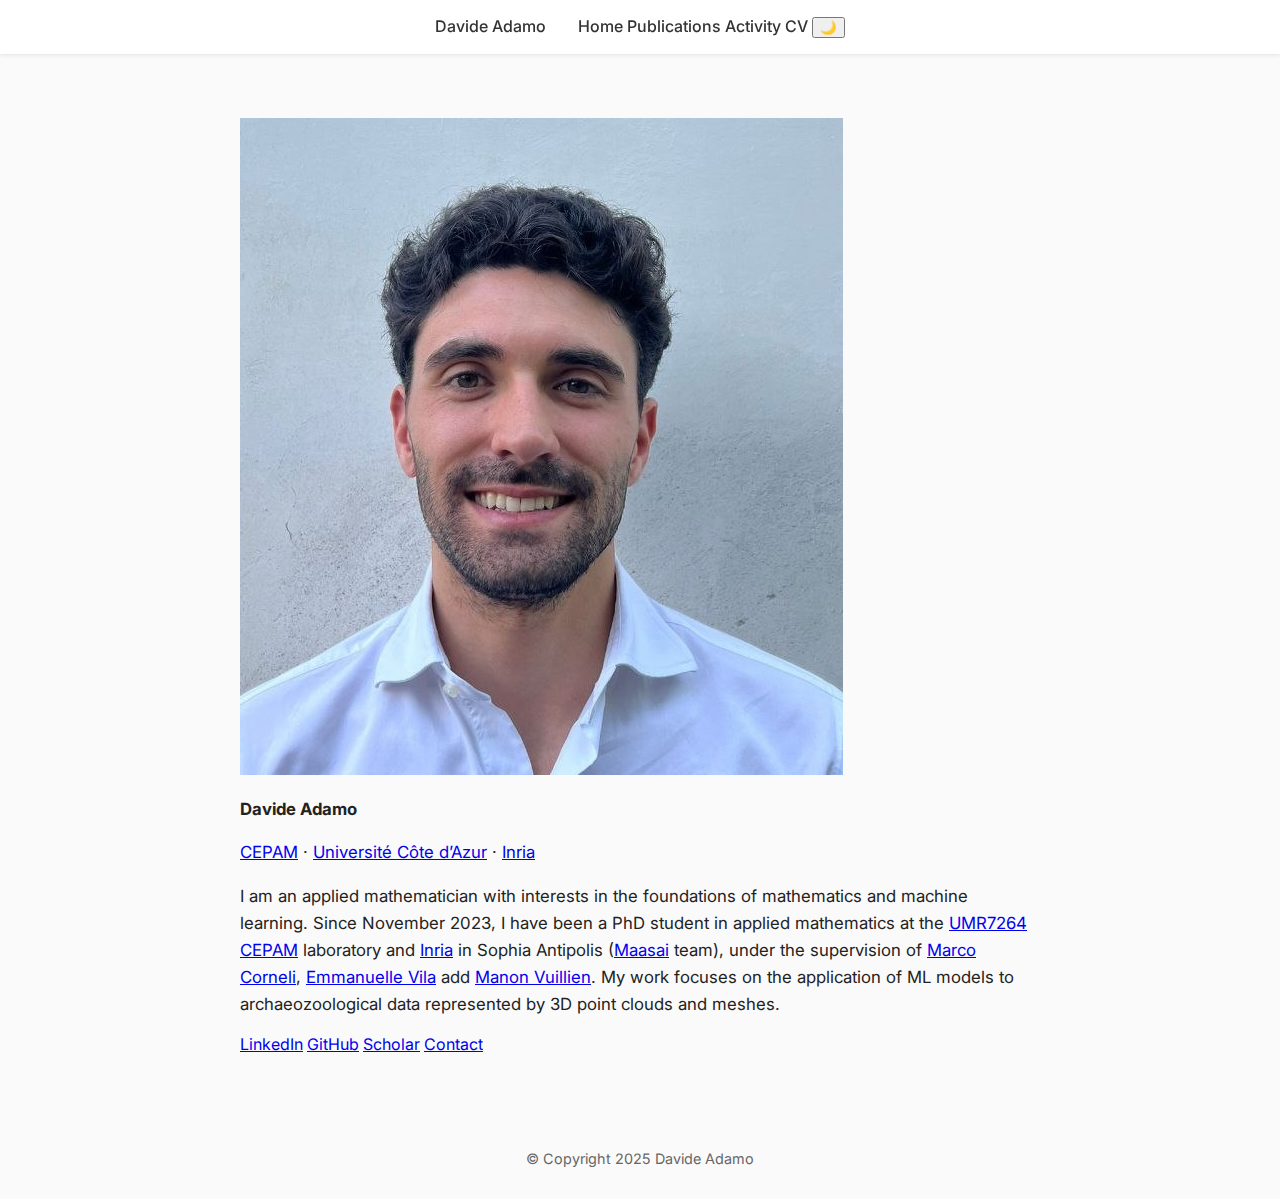
<file: index.html>
<!DOCTYPE html>
<html lang="en">
<head>
  <meta charset="UTF-8" />
  <meta name="viewport" content="width=device-width, initial-scale=1.0" />
  <title>Davide Adamo</title>
  <link href="https://fonts.googleapis.com/css2?family=Inter:wght@300;500;700&display=swap" rel="stylesheet" />
  <link rel="stylesheet" href="style.css" />
</head>

<body class="home-page">
  <header>
    <nav>
      <div class="nav-left">
        <a href="index.html" class="logo">Davide Adamo</a>
      </div>
      <div class="nav-right">
        <a href="index.html">Home</a>
        <a href="publications.html">Publications</a>
        <a href="research.html">Activity</a>
        <a href="cv.html">CV</a>
        <button id="theme-toggle" aria-label="Cambia tema">
          <span class="icon">🌙</span>
        </button>        
      </div>
    </nav>
  </header>

  <main class="container">
    <img src="davide.jpg" alt="Davide Adamo" class="profile-photo">
    <p class="name-title"><strong>Davide Adamo</strong></p>
    <p class="affiliation">
      <a href="https://cepam.cnrs.fr" target="_blank">CEPAM</a> · 
      <a href="https://univ-cotedazur.fr" target="_blank">Université Côte d’Azur</a> · 
      <a href="https://www.inria.fr/fr" target="_blank">Inria</a>
    </p>

    <p class="bio">
      I am an applied mathematician with interests in the foundations of mathematics and machine learning. 
      Since November 2023, I have been a PhD student in applied mathematics at the
      <a href="https://cepam.cnrs.fr/" target="_blank">UMR7264 CEPAM</a> laboratory and 
      <a href="https://www.inria.fr/fr" target="_blank">Inria</a> in Sophia Antipolis
      (<a href="https://team.inria.fr/maasai/" target="_blank">Maasai</a> team), under the supervision of 
      <a href="https://math.univ-cotedazur.fr/~mcorneli/" target="_blank">Marco Corneli</a>,
      <a href="https://www.archeorient.mom.fr/annuaire/vila-emmanuelle" target="_blank">Emmanuelle Vila</a> add
      <a href="https://www.cepam.cnrs.fr/contact/manon-vuillien/" target="_blank">Manon Vuillien</a>.
      My work focuses on the application of ML models to archaeozoological data represented by 3D point clouds and meshes.
    </p>

    <div class="social-links">
      <a href="https://www.linkedin.com/in/davide-adamo-231008202/" class="social-btn" target="_blank">LinkedIn</a>
      <a href="https://github.com/DavideAdamo98" class="social-btn" target="_blank">GitHub</a>
      <a href="https://scholar.google.com/citations?user=yct8TYUAAAAJ&hl=it&oi=ao" class="social-btn" target="_blank">Scholar</a>
      <a href="mailto:Davide.ADAMO@univ-cotedazur.fr" class="social-btn">Contact</a>
    </div>
  </main>

  <footer>
    © Copyright 2025 Davide Adamo
  </footer>

  <script>
    const toggle = document.getElementById("theme-toggle");
    const icon = toggle.querySelector(".icon");
    const body = document.body;
    if (localStorage.getItem("theme") === "dark") {
      body.classList.add("dark-mode");
      icon.textContent = "☀️";
    }
    toggle.addEventListener("click", () => {
      body.classList.toggle("dark-mode");
      const isDark = body.classList.contains("dark-mode");
      icon.textContent = isDark ? "☀️" : "🌙";
      localStorage.setItem("theme", isDark ? "dark" : "light");
    });
  </script>
</body>
</html>
</file>
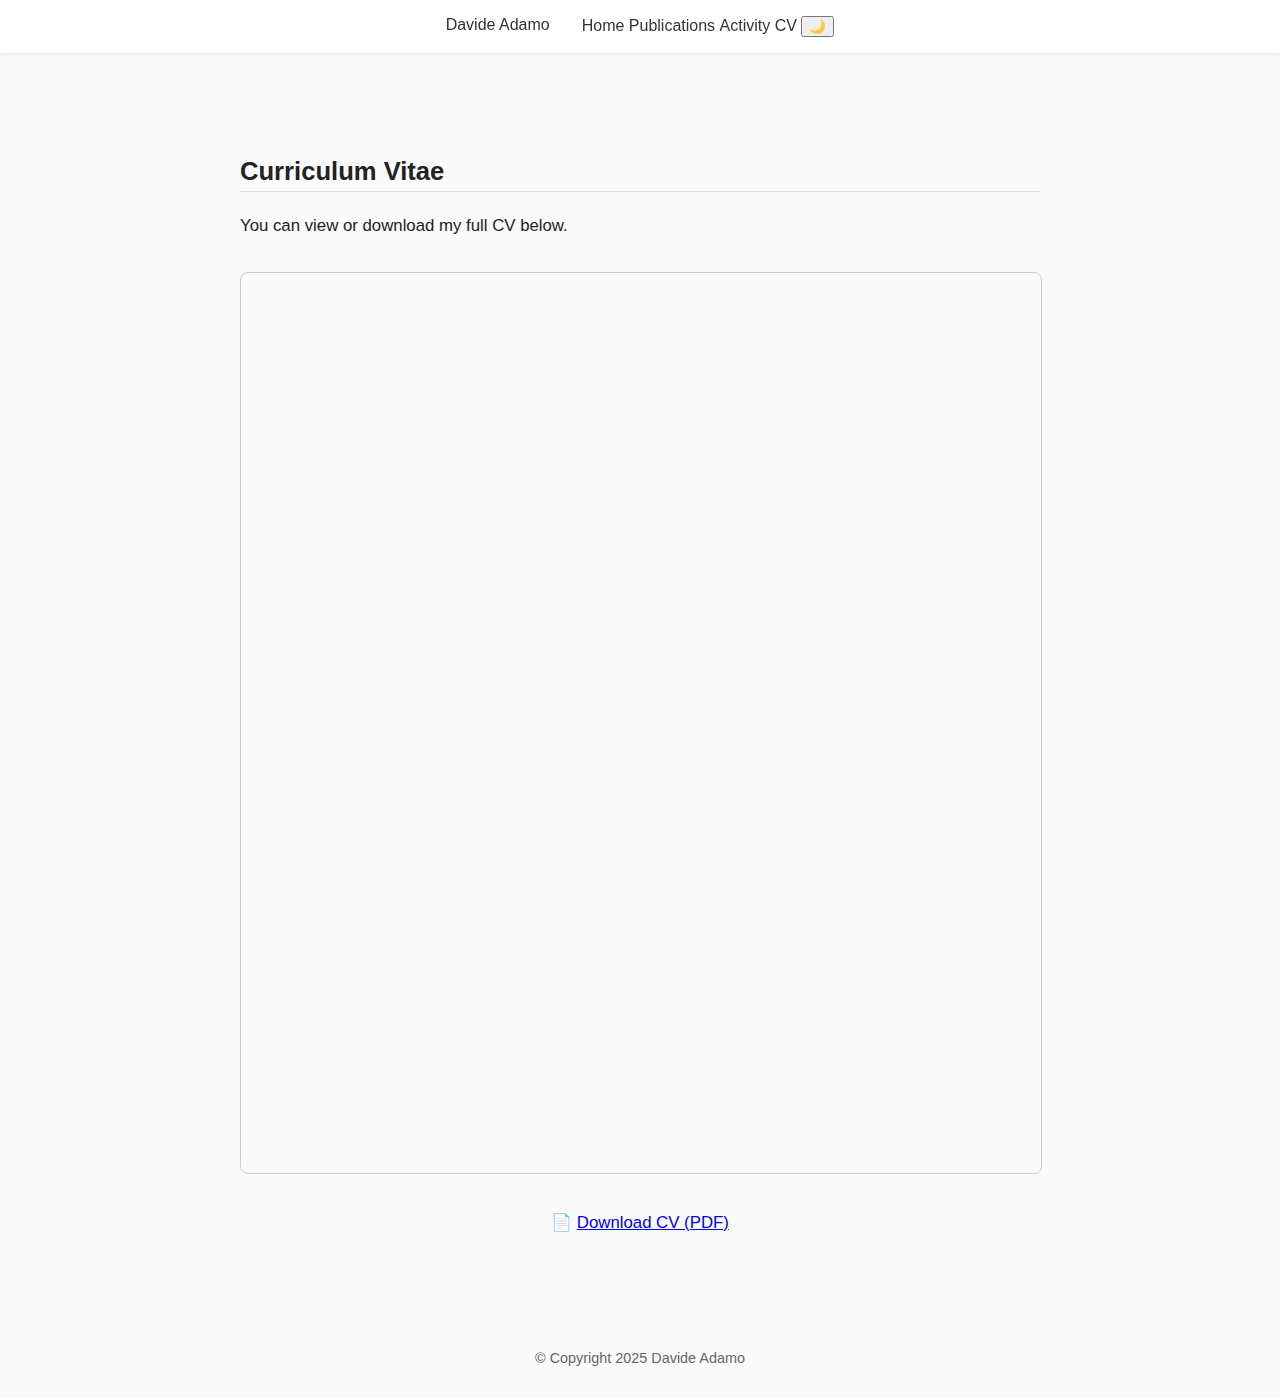
<file: cv.html>
<!-- cv.html -->
<!DOCTYPE html>
<html lang="en">
<head>
  <meta charset="UTF-8" />
  <meta name="viewport" content="width=device-width, initial-scale=1.0" />
  <title>CV – Davide Adamo</title>
  <link rel="stylesheet" href="style.css" />
</head>

<body class="content-page">
  <header>
    <nav>
      <div class="nav-left">
        <a href="index.html" class="logo">Davide Adamo</a>
      </div>
      <div class="nav-right">
        <a href="index.html">Home</a>
        <a href="publications.html">Publications</a>
        <a href="research.html">Activity</a>
        <a href="cv.html">CV</a>
        <button id="theme-toggle" aria-label="Cambia tema">
          <span class="icon">🌙</span>
        </button>  
      </div>
    </nav>
  </header>

  <main class="container">
    <h2>Curriculum Vitae</h2>

    <p>You can view or download my full CV below.</p>

    <!-- Visualizzazione diretta del PDF -->
    <div style="text-align:center; margin: 2rem 0;">
      <iframe 
        src="adamo_cv.pdf#toolbar=0" 
        width="100%" 
        height="900px" 
        style="border:1px solid #ccc; border-radius:8px;">
      </iframe>
    </div>

    <!-- Link per il download -->
    <p style="text-align:center;">
      📄 <a href="adamo_cv.pdf" download>Download CV (PDF)</a>
    </p>
  </main>

  <footer>
    &copy; Copyright 2025 Davide Adamo
  </footer>



  <script>
    const toggle = document.getElementById("theme-toggle");
    const icon = toggle.querySelector(".icon");
    const body = document.body;
  
    // Applica il tema salvato
    if (localStorage.getItem("theme") === "dark") {
      body.classList.add("dark-mode");
      icon.textContent = "☀️";
    }
  
    toggle.addEventListener("click", () => {
      body.classList.toggle("dark-mode");
      const isDark = body.classList.contains("dark-mode");
      icon.textContent = isDark ? "☀️" : "🌙";
      localStorage.setItem("theme", isDark ? "dark" : "light");
    });
  </script>
</body>
</html>
</file>
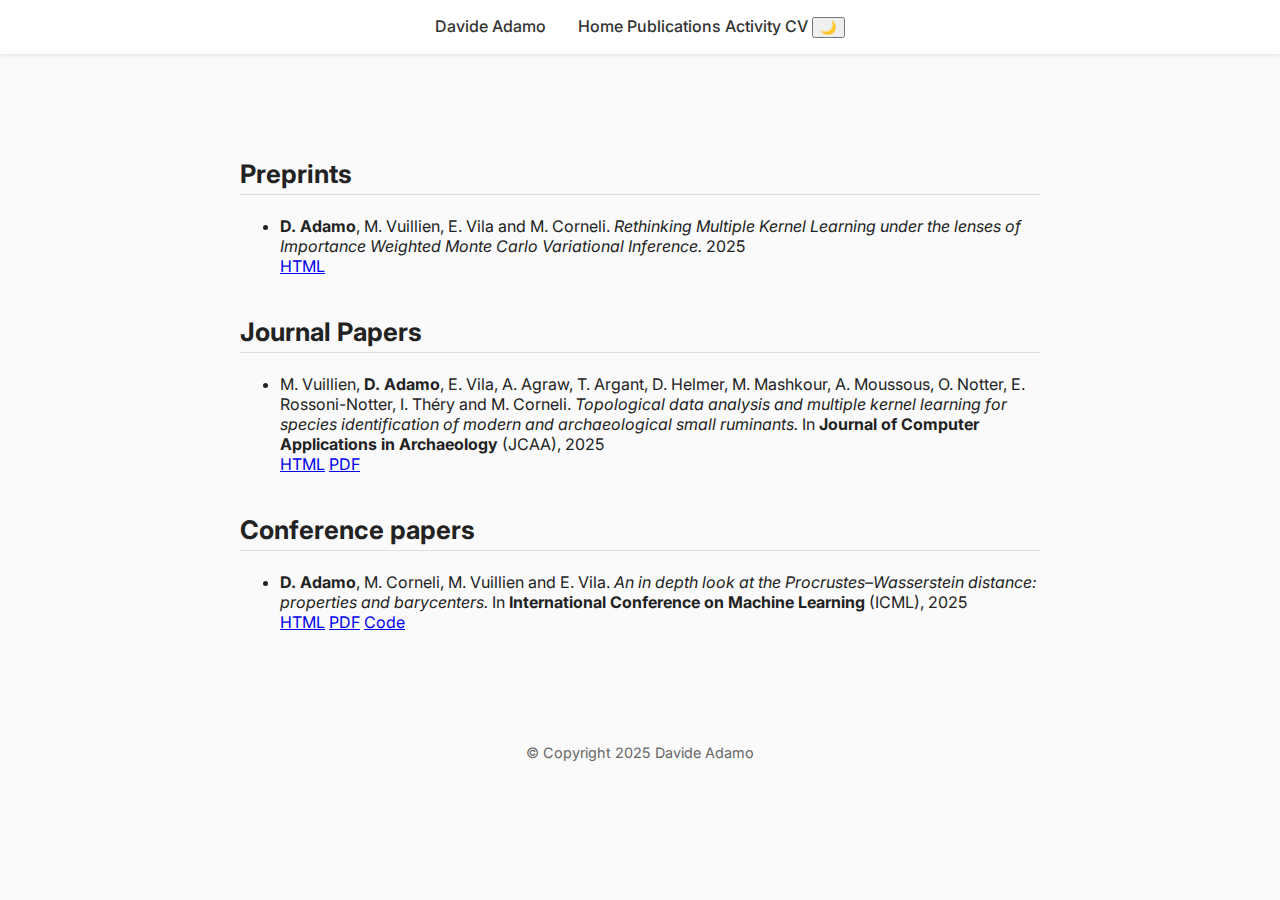
<file: publications.html>
<!-- publications.html -->
<!DOCTYPE html>
<html lang="en">
<head>
  <meta charset="UTF-8">
  <meta name="viewport" content="width=device-width, initial-scale=1.0">
  <title>Publications - Davide Adamo</title>
  <link href="https://fonts.googleapis.com/css2?family=Inter:wght@300;500;700&display=swap" rel="stylesheet">
  <link rel="stylesheet" href="style.css">
</head>

<body class="content-page">
  <header>
    <nav>
      <div class="nav-left">
        <a href="index.html" class="logo">Davide Adamo</a>
      </div>
      <div class="nav-right">
        <a href="index.html">Home</a>
        <a href="publications.html">Publications</a>
        <a href="research.html">Activity</a>
        <a href="cv.html">CV</a>
        <button id="theme-toggle" aria-label="Cambia tema">
          <span class="icon">🌙</span>
        </button>        
      </div>
    </nav>
  </header>



  <main class="container">

    <h2>Preprints</h2>
    <div class="pub-section">
      <ul class="pub-list">
        <li>
          <strong>D. Adamo</strong>, M. Vuillien, E. Vila and M. Corneli. 
          <em>Rethinking Multiple Kernel Learning under the lenses of Importance Weighted Monte Carlo Variational Inference.</em> 
          2025
        <br>
        <div class="pub-buttons">
          <a href="https://hal.science/hal-05123496" class="btn">HTML</a>
        </div>
        </li>
      </ul>
    </div>

    <h2>Journal Papers</h2>
    <div class="pub-section">
      <ul class="pub-list">
        <li>
          M. Vuillien, <strong>D. Adamo</strong>, E. Vila, A. Agraw, T. Argant, D. Helmer, M. Mashkour, A. Moussous, O. Notter, E. Rossoni-Notter, I. Théry and M. Corneli. 
          <em>Topological data analysis and multiple kernel learning for species identification of
            modern and archaeological small ruminants.</em> 
          In <strong>Journal of Computer Applications in Archaeology</strong> (JCAA), 2025
          <br>
          <div class="pub-buttons">
            <a href="https://journal.caa-international.org/articles/10.5334/jcaa.181" class="btn">HTML</a>
            <a href="papers/6830574992a2f.pdf" class="btn">PDF</a>
          </div>
        </li>
      </ul>
    </div>

    <h2>Conference papers</h2>
    <div class="pub-section">
      <ul class="pub-list">
        <li>
          <strong>D. Adamo</strong>, M. Corneli, M. Vuillien and E. Vila.
          <em>An in depth look at the Procrustes–Wasserstein distance: properties and barycenters.</em>
          In <strong>International Conference on Machine Learning</strong> (ICML), 2025
          <br>
          <div class="pub-buttons">
            <a href="https://icml.cc/virtual/2025/poster/44717" class="btn">HTML</a>
            <a href="papers/2507.00894v1-3.pdf" class="btn">PDF</a>
            <a href="https://github.com/DavideAdamo98/ProcrustesWassersteinBarycenters" class="btn">Code</a>
          </div>
        </li>
      </ul>
    </div>
    

  </main>

  

  <footer>
    &copy; Copyright 2025 Davide Adamo
  </footer>




  <script>
    const toggle = document.getElementById("theme-toggle");
    const icon = toggle.querySelector(".icon");
    const body = document.body;
  
    // Applica il tema salvato
    if (localStorage.getItem("theme") === "dark") {
      body.classList.add("dark-mode");
      icon.textContent = "☀️";
    }
  
    toggle.addEventListener("click", () => {
      body.classList.toggle("dark-mode");
      const isDark = body.classList.contains("dark-mode");
      icon.textContent = isDark ? "☀️" : "🌙";
      localStorage.setItem("theme", isDark ? "dark" : "light");
    });
  </script>
</body>
</html>
</file>
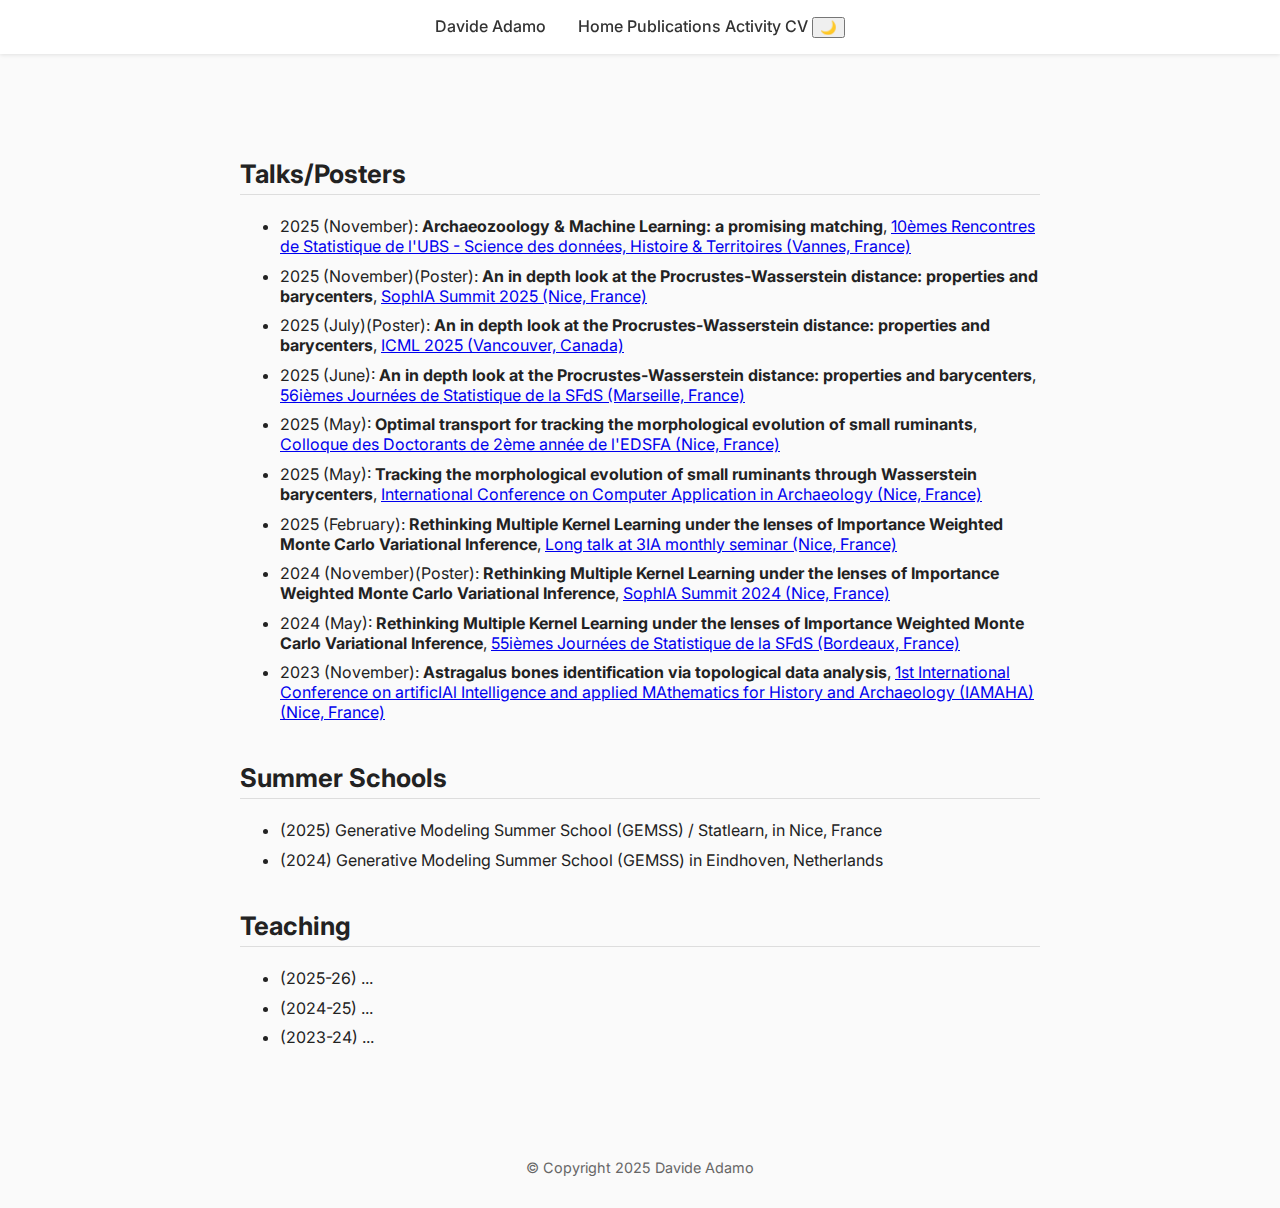
<file: research.html>
<!-- research.html -->
<!DOCTYPE html>
<html lang="en">
<head>
  <meta charset="UTF-8">
  <meta name="viewport" content="width=device-width, initial-scale=1.0">
  <title>Talks - Davide Adamo</title>
  <link href="https://fonts.googleapis.com/css2?family=Inter:wght@300;500;700&display=swap" rel="stylesheet">
  <link rel="stylesheet" href="style.css">
</head>

<body class="content-page">
  <header>
    <nav>
      <div class="nav-left">
        <a href="index.html" class="logo">Davide Adamo</a>
      </div>
      <div class="nav-right">
        <a href="index.html">Home</a>
        <a href="publications.html">Publications</a>
        <a href="research.html">Activity</a>
        <a href="cv.html">CV</a>
        <button id="theme-toggle" aria-label="Cambia tema">
          <span class="icon">🌙</span>
        </button>        
      </div>
    </nav>
  </header>

  <main class="container">
    <h2>Talks/Posters</h2>
    <ul>
      <li>2025 (November): <strong>Archaeozoology & Machine Learning: a promising matching</strong>,
        <a href="https://www.lebesgue.fr/fr/rencontresstat25" target="_blank">10èmes Rencontres de Statistique de l'UBS - Science des données, Histoire & Territoires (Vannes, France)</a></li>
      <li>2025 (November)(Poster): <strong>An in depth look at the Procrustes-Wasserstein distance: properties and barycenters</strong>,
        <a href="https://univ-cotedazur.eu/events/sophia-summit" target="_blank">SophIA Summit 2025 (Nice, France)</a></li>
      <li>2025 (July)(Poster): <strong>An in depth look at the Procrustes-Wasserstein distance: properties and barycenters</strong>,
        <a href="https://icml.cc" target="_blank">ICML 2025 (Vancouver, Canada)</a></li>
      <li>2025 (June): <strong>An in depth look at the Procrustes-Wasserstein distance: properties and barycenters</strong>,
        <a href="https://jds2025.sciencesconf.org" target="_blank">56ièmes Journées de Statistique de la SFdS (Marseille, France)</a></li>
      <li>2025 (May): <strong>Optimal transport for tracking the morphological evolution of small ruminants</strong>,
        <a href="https://adum.fr/as/ed/page.pl?site=sfa&page=jd_colloque_doctorants" target="_blank">Colloque des Doctorants de 2ème année de l'EDSFA (Nice, France)</a></li>
      <li>2025 (May): <strong>Tracking the morphological evolution of small ruminants through Wasserstein barycenters</strong>,
        <a href="https://2025.caaconference.org" target="_blank">International Conference on Computer Application in Archaeology (Nice, France)</a></li>
      <li>2025 (February): <strong>Rethinking Multiple Kernel Learning under the lenses of Importance Weighted Monte Carlo Variational Inference</strong>,
        <a href="https://2025.caaconference.org" target="_blank">Long talk at 3IA monthly seminar (Nice, France)</a></li>
      <li>2024 (November)(Poster): <strong>Rethinking Multiple Kernel Learning under the lenses of Importance Weighted Monte Carlo Variational Inference</strong>,
        <a href="https://sophia2024.sciencesconf.org" target="_blank">SophIA Summit 2024 (Nice, France)</a></li>
      <li>2024 (May): <strong>Rethinking Multiple Kernel Learning under the lenses of Importance Weighted Monte Carlo Variational Inference</strong>,
        <a href="https://jds2024.sciencesconf.org" target="_blank">55ièmes Journées de Statistique de la SFdS (Bordeaux, France)</a></li>
      <li>2023 (November): <strong>Astragalus bones identification via topological data analysis</strong>,
        <a href="https://iamaha.sciencesconf.org" target="_blank">1st International Conference on artificIAl Intelligence and applied MAthematics for History and Archaeology
          (IAMAHA) (Nice, France)</a></li>
    </ul>

    <h2>Summer Schools</h2>
    <ul>
      <li>(2025) Generative Modeling Summer School (GEMSS) / Statlearn, in Nice, France</li>
      <li>(2024) Generative Modeling Summer School (GEMSS) in Eindhoven, Netherlands</li>
    </ul>

    <h2>Teaching</h2>
    <ul>
      <li>(2025-26) ...</li>
      <li>(2024-25) ...</li>
      <li>(2023-24) ...</li>
    </ul>
  </main>

  <footer>
    &copy; Copyright 2025 Davide Adamo
  </footer>




  <script>
    const toggle = document.getElementById("theme-toggle");
    const icon = toggle.querySelector(".icon");
    const body = document.body;
  
    // Applica il tema salvato
    if (localStorage.getItem("theme") === "dark") {
      body.classList.add("dark-mode");
      icon.textContent = "☀️";
    }
  
    toggle.addEventListener("click", () => {
      body.classList.toggle("dark-mode");
      const isDark = body.classList.contains("dark-mode");
      icon.textContent = isDark ? "☀️" : "🌙";
      localStorage.setItem("theme", isDark ? "dark" : "light");
    });
  </script>
</body>
</html>
</file>
<file: style.css>
/* ===== Stile generale ===== */
body {
  font-family: "Inter", sans-serif;
  margin: 0;
  background-color: #fafafa;
  color: #222;
}

/* ===== Navigazione ===== */
header {
  background: white;
  box-shadow: 0 1px 4px rgba(0, 0, 0, 0.1);
  position: sticky;
  top: 0;
  z-index: 100;
}

nav {
  display: flex;
  justify-content: center;
  gap: 2rem;
  padding: 1rem;
}

nav a {
  text-decoration: none;
  color: #333;
  font-weight: 500;
  transition: color 0.3s ease;
}

nav a:hover,
nav a.active {
  color: #0070f3;
}

/* ===== Contenitore principale ===== */
.container {
  max-width: 800px;
  margin: 0 auto;
  padding: 4rem 1.5rem;
}

/* ===== Titoli e testo ===== */
h1 {
  font-size: 2.8rem;
  margin-bottom: 0.5rem;
}


h2 {
  font-size: 1.6rem;
  border-bottom: 1px solid #ddd;
  padding-bottom: 0.3rem;
  margin-top: 2.5rem;
}

p {
  line-height: 1.6;
  font-size: 1.05rem;
}

/* ===== Liste ===== */
ul li {
  margin-bottom: 0.6rem;
}

/* ===== Footer ===== */
footer {
  text-align: center;
  padding: 2rem;
  font-size: 0.9rem;
  color: #666;
}
</file>
